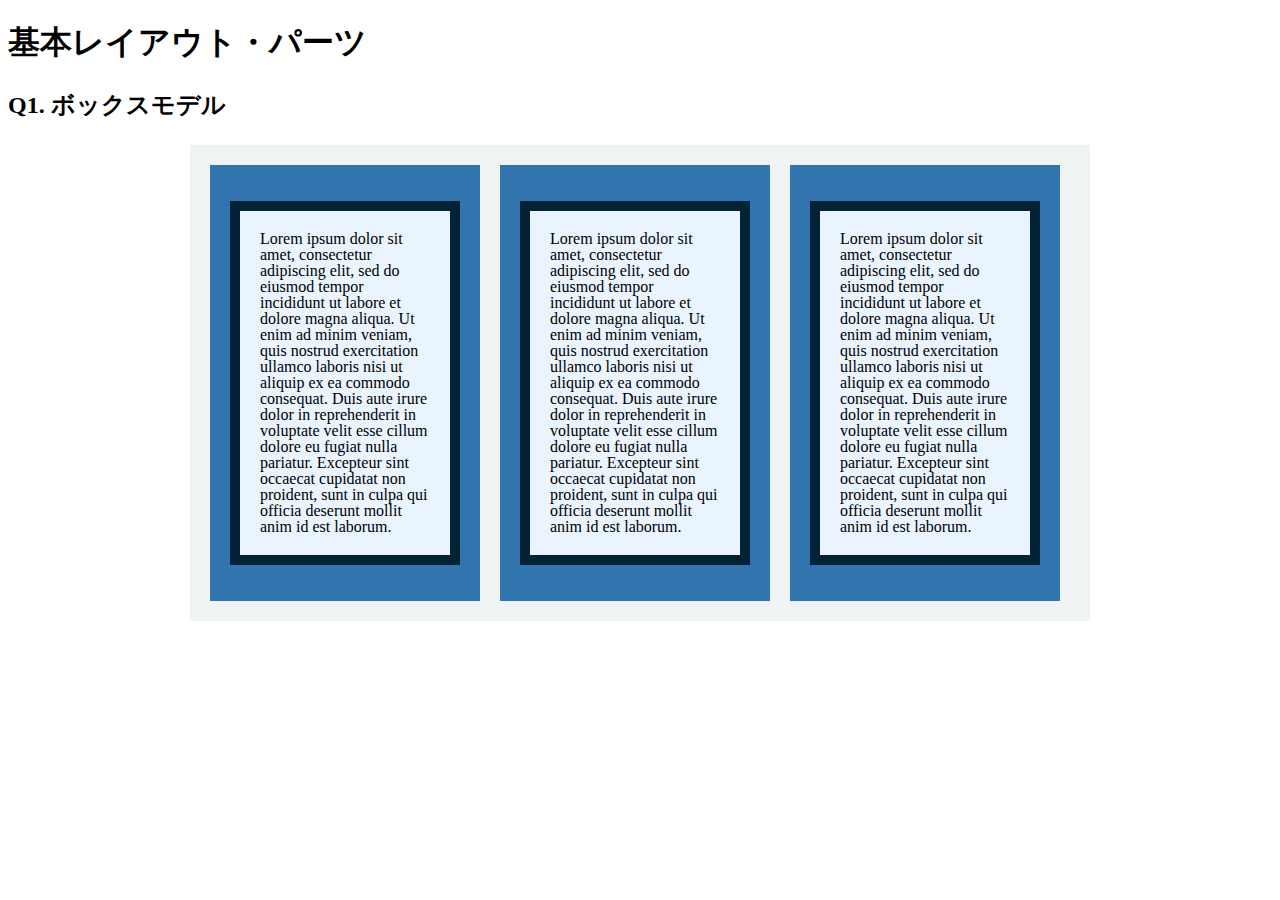
<file: layout_parts/q1/index.html>
<!DOCTYPE html>
<html>
  <head>
    <meta charset="utf-8">
    <meta http-equiv="X-UA-Compatible" content="IE=edge">
    <meta name="viewport" content="width=device-width, initial-scale=1.0, maximum-scale=1.0, user-scalable=no">
    <meta name="format-detection" content="telephone=no">
    <title>基本レイアウト・パーツ</title>
    <link rel="stylesheet" href="http://gizumo-inc.github.io/sample/front-lesson/layout_parts_new/assets/css/reset.css">
    <link rel="stylesheet" href="http://gizumo-inc.github.io/sample/front-lesson/layout_parts_new/assets/css/base.css">
    <link rel="stylesheet" href="css/style.css">
  </head>
  <body>
    <div class="wrapper">
      <h1 class="title">基本レイアウト・パーツ</h1>
      <h2 class="headline">
        <p class="headline__text">Q1. ボックスモデル</p>
      </h2>
      <div class="box">
        <!--
            このQ1のみ「answer」フォルダがあり、そこにQ1でのHTML/CSSの説明が書いてあります。
            その「index.html」をブラウザとテキストエディタで開き、参考にしてみてください。

             この問題はmarginとpaddingとborderをうまく使ってボックスを配置する問題です。
             レイアウトとしては、1つの大きなボックスの中に3つのボックスが横並びになっていて、
             さらにその3つのボックスの中にそれぞれ1つずつボックスが入っている形になっています。
             3つのボックスはfloatで横並びにしているので、clearfixでの解除も忘れないようにしてください。

             ■この問題で使う大事なプロパティ
             ・margin
             ・padding
             ・border
             ・float
        -->
        <!-- 回答はクラスq1の要素の中に書いてね -->
        <!-- すでについてるクラスにはstyleを指定しない。styleをつける場合は自分で新たにクラスをつけること -->
          <div class="q1 q1__content clearfix">
            <div class="q1__content__box">
              <p class="q1__content__text">Lorem ipsum dolor sit amet, consectetur adipiscing elit, sed do eiusmod tempor incididunt ut labore et dolore magna aliqua. Ut enim ad minim veniam, quis nostrud exercitation ullamco laboris nisi ut aliquip ex ea commodo consequat. Duis aute irure dolor in reprehenderit in voluptate velit esse cillum dolore eu fugiat nulla pariatur. Excepteur sint occaecat cupidatat non proident, sunt in culpa qui officia deserunt mollit anim id est laborum.</p>
            </div>
            <div class="q1__content__box">
              <p class="q1__content__text">Lorem ipsum dolor sit amet, consectetur adipiscing elit, sed do eiusmod tempor incididunt ut labore et dolore magna aliqua. Ut enim ad minim veniam, quis nostrud exercitation ullamco laboris nisi ut aliquip ex ea commodo consequat. Duis aute irure dolor in reprehenderit in voluptate velit esse cillum dolore eu fugiat nulla pariatur. Excepteur sint occaecat cupidatat non proident, sunt in culpa qui officia deserunt mollit anim id est laborum.</p>
            </div>
            <div class="q1__content__box">
              <p class="q1__content__text">Lorem ipsum dolor sit amet, consectetur adipiscing elit, sed do eiusmod tempor incididunt ut labore et dolore magna aliqua. Ut enim ad minim veniam, quis nostrud exercitation ullamco laboris nisi ut aliquip ex ea commodo consequat. Duis aute irure dolor in reprehenderit in voluptate velit esse cillum dolore eu fugiat nulla pariatur. Excepteur sint occaecat cupidatat non proident, sunt in culpa qui officia deserunt mollit anim id est laborum.</p>
            </div>
          </div>
        <!-- 回答はクラスq1の要素の中に書いてね -->
      </div>
    </div>
  </body>
</html>
</file>
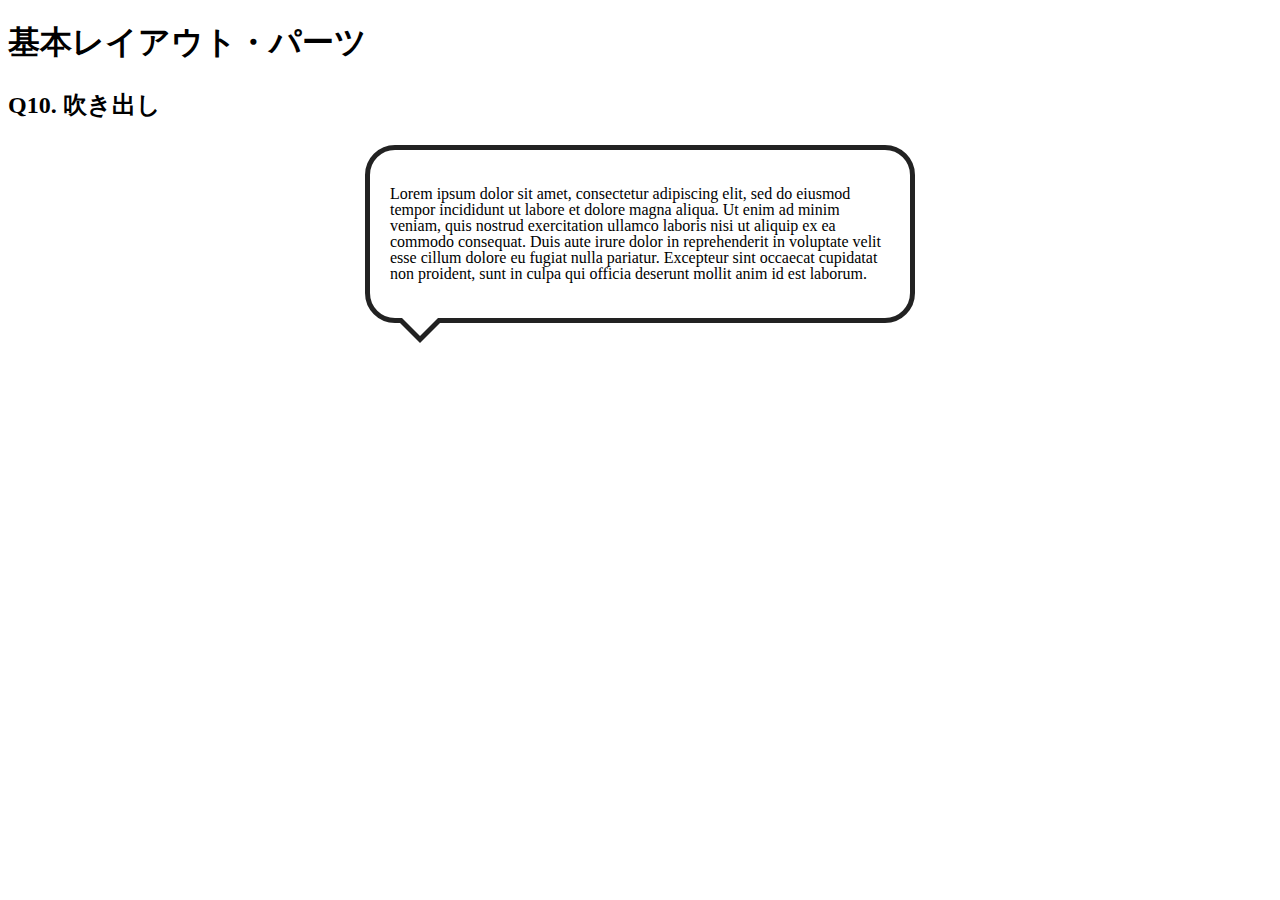
<file: layout_parts/q10/index.html>
<!DOCTYPE html>
<html>
  <head>
    <meta charset="utf-8">
    <meta http-equiv="X-UA-Compatible" content="IE=edge">
    <meta name="viewport" content="width=device-width, initial-scale=1.0, maximum-scale=1.0, user-scalable=no">
    <meta name="format-detection" content="telephone=no">
    <title>基本レイアウト・パーツ</title>
    <link rel="stylesheet" href="http://gizumo-inc.github.io/sample/front-lesson/layout_parts_new/assets/css/reset.css">
    <link rel="stylesheet" href="http://gizumo-inc.github.io/sample/front-lesson/layout_parts_new/assets/css/base.css">
    <link rel="stylesheet" href="css/style.css">
  </head>
  <body>
    <div class="wrapper">
      <h1 class="title">基本レイアウト・パーツ</h1>
      <h2 class="headline">
        <p class="headline__text">Q10. 吹き出し</p>
      </h2>
      <div class="box">
        <!--
             吹き出しというのもwebサイトにおいてよく使われるパーツです。
             これもCSSだけで実装することができますが、吹き出しの枠線の三角の部分がむずかしいかと思います。
             やり方は何通りかありますので、調べてみて自分なりの方法で再現してみてください。

             ■この問題で使う大事なプロパティ
             ・position

             ■この問題で使う大事な擬似要素
             ・:before
             ・:after
        -->
        <!-- 回答はクラスq10の要素の中に書いてね -->
        <!-- すでについてるクラスにはstyleを指定しない。styleをつける場合は自分で新たにクラスをつけること -->
        <div class="q10 balloon">
          <p>Lorem ipsum dolor sit amet, consectetur adipiscing elit, sed do eiusmod tempor incididunt ut labore et dolore magna aliqua. Ut enim ad minim veniam, quis nostrud exercitation ullamco laboris nisi ut aliquip ex ea commodo consequat. Duis aute irure dolor in reprehenderit in voluptate velit esse cillum dolore eu fugiat nulla pariatur. Excepteur sint occaecat cupidatat non proident, sunt in culpa qui officia deserunt mollit anim id est laborum.</p>
        </div>
        <!-- 回答はクラスq10の要素の中に書いてね -->
      </div>
    </div>
  </body>
</html>
</file>
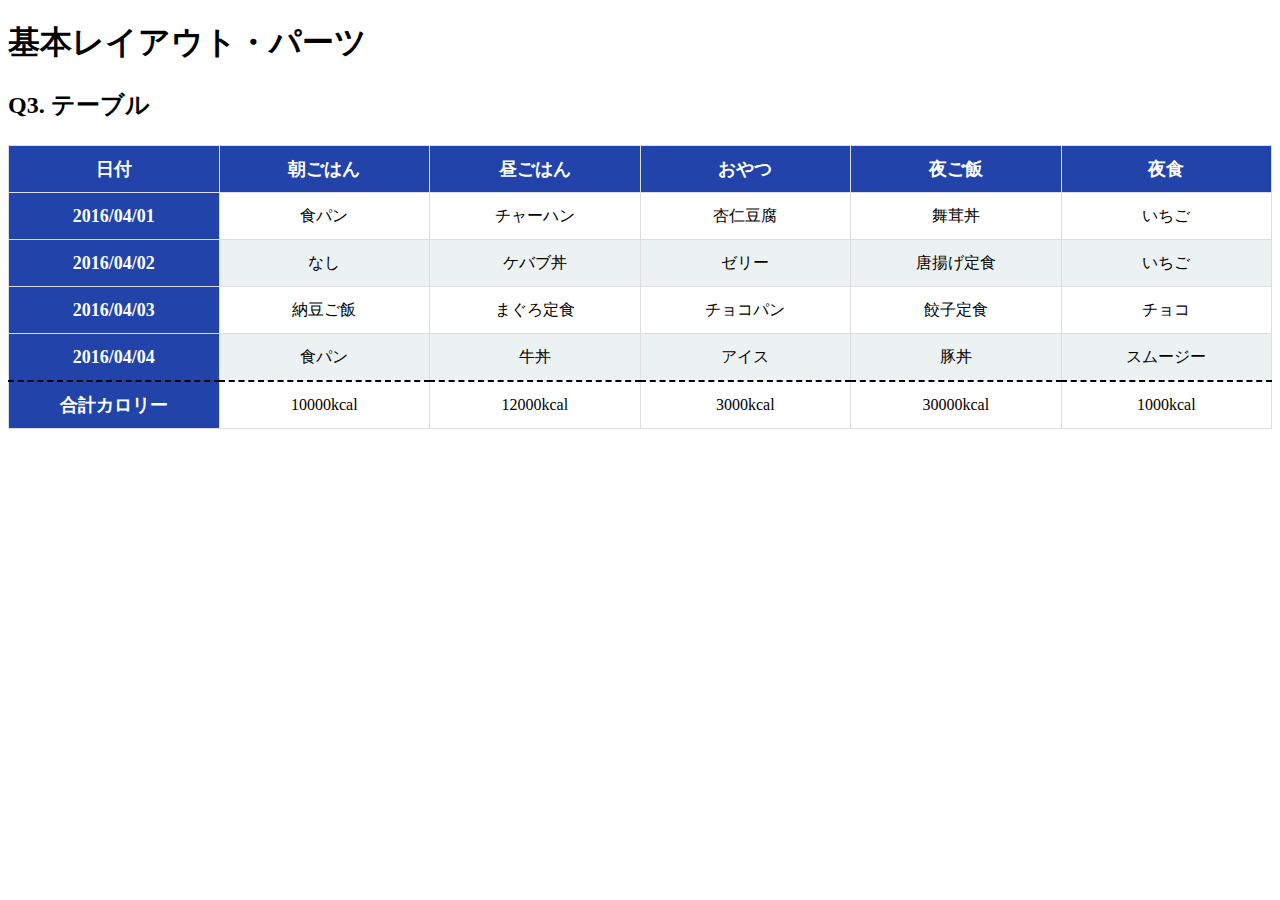
<file: layout_parts/q3/index.html>
<!DOCTYPE html>
<html>
  <head>
    <meta charset="utf-8">
    <meta http-equiv="X-UA-Compatible" content="IE=edge">
    <meta name="viewport" content="width=device-width, initial-scale=1.0, maximum-scale=1.0, user-scalable=no">
    <meta name="format-detection" content="telephone=no">
    <title>基本レイアウト・パーツ</title>
    <link rel="stylesheet" href="http://gizumo-inc.github.io/sample/front-lesson/layout_parts_new/assets/css/reset.css">
    <link rel="stylesheet" href="http://gizumo-inc.github.io/sample/front-lesson/layout_parts_new/assets/css/base.css">
    <link rel="stylesheet" href="css/style.css">
  </head>
  <body>
    <div class="wrapper">
      <h1 class="title">基本レイアウト・パーツ</h1>
      <h2 class="headline">
        <p class="headline__text">Q3. テーブル</p>
      </h2>
      <div class="box">
        <!--
             tableタグを使って表をつくってもらいます。
             tableタグ内では使っていいタグと使っていい順序というものが決まっています。
             それを検索しながら当てはめてください。

             背景色が青いセルのfont-sizeは18pxでline-heightが26pxです。
             それ以外のセルはfont-sizeが16pxでline-heightが22pxです。

             ■この問題で使う大事なプロパティ
             ・table-layout

             ■この問題で使う大事な擬似要素
             ・:nth-child
             ・:first-child
             ・:last-child

             ■必須ではないけど使えると便利な擬似要素
             ・:not
        -->
        <!-- 回答はクラスq3の要素の中に書いてね -->
        <!-- すでについてるクラスにはstyleを指定しない。styleをつける場合は自分で新たにクラスをつけること -->
        <div class="q3">
          <table class="q3_contents">
            <tr>
              <th>日付</th><th>朝ごはん</th><th>昼ごはん</th><th>おやつ</th><th>夜ご飯</th><th>夜食</th>
            </tr>
            <tr>
              <th>2016/04/01</th><td>食パン</td><td>チャーハン</td><td>杏仁豆腐</td><td>舞茸丼</td><td>いちご</td>
            </tr>
            <tr>
              <th>2016/04/02</th><td>なし</td><td>ケバブ丼</td><td>ゼリー</td><td>唐揚げ定食</td><td>いちご</td>
            </tr>
            <tr>
              <th>2016/04/03</th><td>納豆ご飯</td><td>まぐろ定食</td><td>チョコパン</td><td>餃子定食</td><td>チョコ</td>
            </tr>
            <tr>
              <th>2016/04/04</th><td>食パン</td><td>牛丼</td><td>アイス</td><td>豚丼</td><td>スムージー</td>
            </tr>
            <tr>
              <th>合計カロリー</th><td>10000kcal</td><td>12000kcal</td><td>3000kcal</td><td>30000kcal</td><td>1000kcal</td>
            </tr>
          </table>
        </div>
        <!-- 回答はクラスq3の要素の中に書いてね -->
      </div>
    </div>
  </body>
</html>
</file>
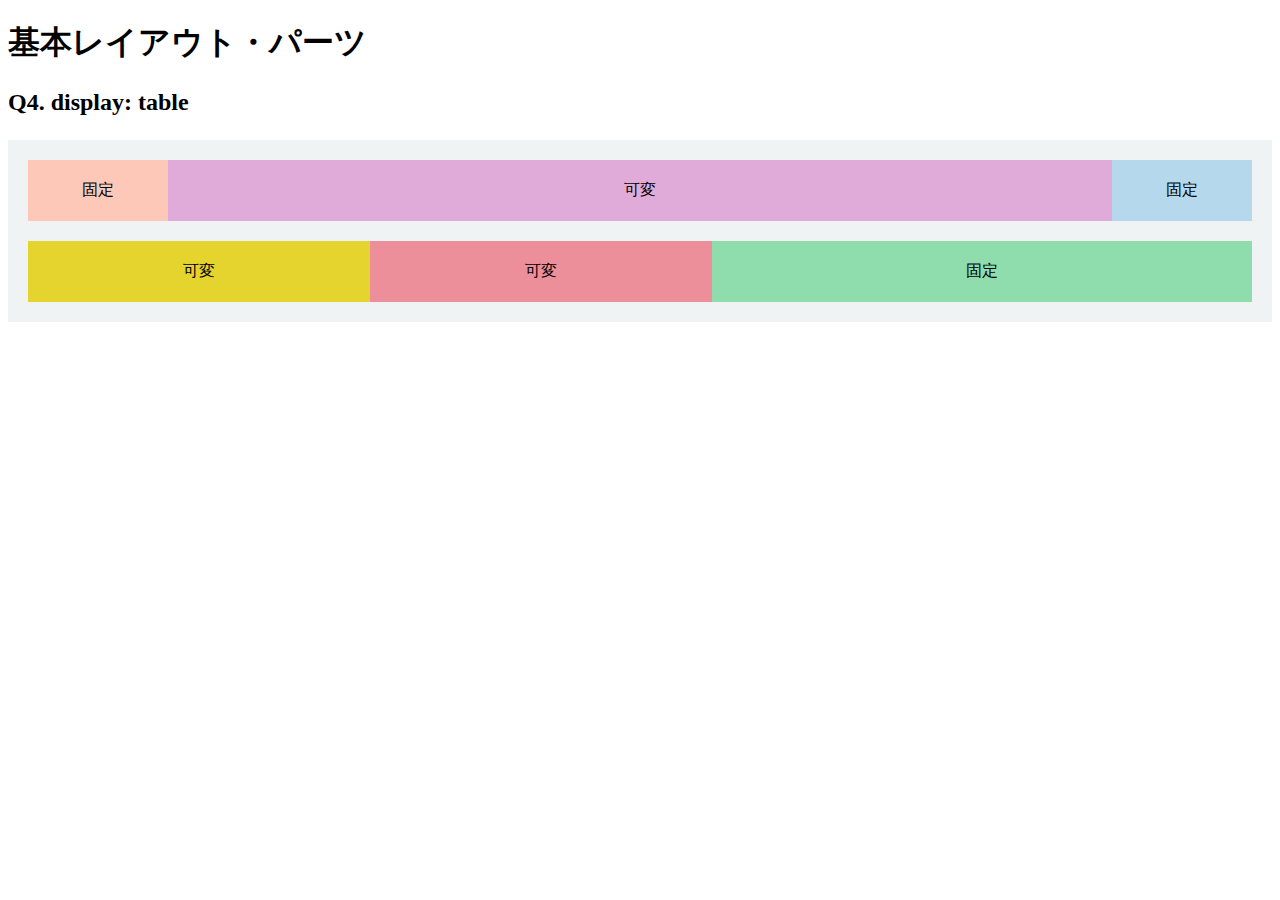
<file: layout_parts/q4/index.html>
<!DOCTYPE html>
<html>
  <head>
    <meta charset="utf-8">
    <meta http-equiv="X-UA-Compatible" content="IE=edge">
    <meta name="viewport" content="width=device-width, initial-scale=1.0, maximum-scale=1.0, user-scalable=no">
    <meta name="format-detection" content="telephone=no">
    <title>基本レイアウト・パーツ</title>
    <link rel="stylesheet" href="http://gizumo-inc.github.io/sample/front-lesson/layout_parts_new/assets/css/reset.css">
    <link rel="stylesheet" href="http://gizumo-inc.github.io/sample/front-lesson/layout_parts_new/assets/css/base.css">
    <link rel="stylesheet" href="css/style.css">
  </head>
  <body>
    <div class="wrapper">
      <h1 class="title">基本レイアウト・パーツ</h1>
      <h2 class="headline">
        <p class="headline__text">Q4. display: table</p>
      </h2>
      <div class="box">
        <!--
             Webサイトを作る際、「メインコンテンツはウィンドウの横幅に応じて伸縮するけれどサイドバーは常に固定値」といったようなレイアウトをすることが多々あります。
             そのようなときに、ウィンドウサイズに対して固定のものと可変のものを横に並べるやり方がわからないとレイアウトができません。
             display: tableを使うことで実現することができるのでやってみましょう。
             固定と書いてあるdivはウィンドウサイズが変わっても横幅が変化せず、可変と書いてあるdivはウィンドウサイズの変化に合わせて横幅が変化するようにスタイルをあてます。

             今回もHTMLは記述してあるので、新たにclassを付与してスタイルをあててください。
             .q4のdivにスタイルを当てる場合は、.q4に当てるのではなく新たにclassを付与してスタイルをあててください。

             ■この問題で使う大事なプロパティ
             ・display: table
             ・display: table-cell
        -->
        <!-- 回答はクラスq4の要素の中に書いてね -->
        <!-- すでについてるクラスにはstyleを指定しない。styleをつける場合は自分で新たにクラスをつけること -->
        <!-- 新たにタグは追加しなくてもできます。 -->
        <div class="q4 q4__content clearfix">
          <div class="dtable">
            <div class="dtable_box">
              <div class="boxes box1">固定</div>
              <div class="boxes box2">可変</div>
              <div class="boxes box3">固定</div>
            </div>
            <div class="dtable_box">
              <div class="boxes box4">可変</div>
              <div class="boxes box5">可変</div>
              <div class="boxes box6">固定</div>
            </div>
          </div>
        </div>
        <!-- 回答はクラスq4の要素の中に書いてね -->
      </div>
    </div>
  </body>
</html>
</file>
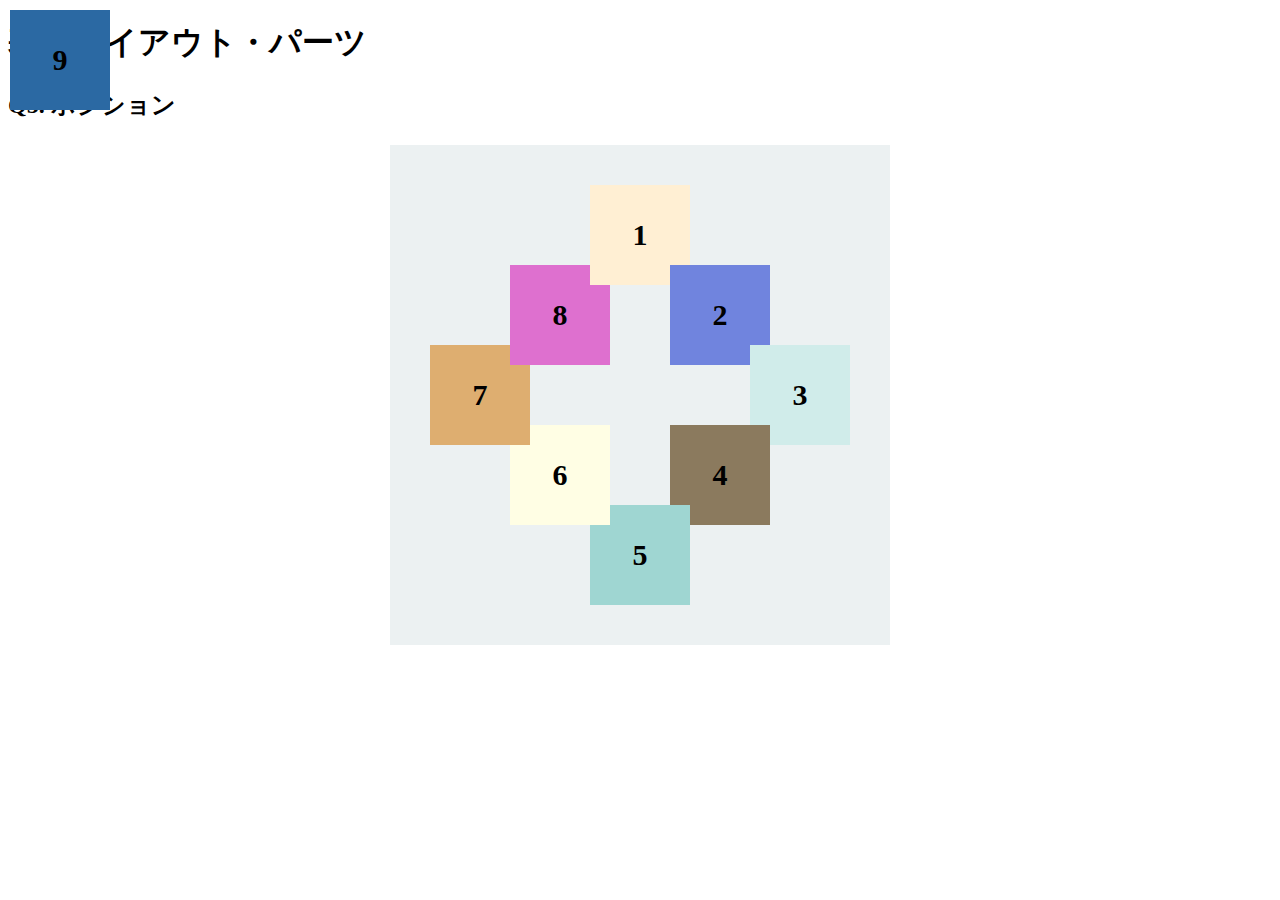
<file: layout_parts/q5/index.html>
<!DOCTYPE html>
<html>
  <head>
    <meta charset="utf-8">
    <meta http-equiv="X-UA-Compatible" content="IE=edge">
    <meta name="viewport" content="width=device-width, initial-scale=1.0, maximum-scale=1.0, user-scalable=no">
    <meta name="format-detection" content="telephone=no">
    <title>基本レイアウト・パーツ</title>
    <link rel="stylesheet" href="http://gizumo-inc.github.io/sample/front-lesson/layout_parts_new/assets/css/reset.css">
    <link rel="stylesheet" href="http://gizumo-inc.github.io/sample/front-lesson/layout_parts_new/assets/css/base.css">
    <link rel="stylesheet" href="css/style.css">
  </head>
  <body>
    <div class="wrapper">
      <h1 class="title">基本レイアウト・パーツ</h1>
      <h2 class="headline">
        <p class="headline__text">Q5. ポジション</p>
      </h2>
      <div class="box">
        <!--
             9個のボックスをきれいに配置しましょう。ボックスの重なり方(どれが上にあるのか)も意識してください。
             9番のボックスは常に(画面サイズに関わらず、スクロールに付随して)画面の左上に存在するように配置してください。

             ちなみにこの問題では、すでにHTMLは用意されています。
             ただ順序がばらばらになっているので、HTMLは変えずにCSSだけで正しい順序で配置してみてください。(classの付与は可)

             普通にやると1番のボックスが8番のボックスの下になってしまいます。
             下記にある「この問題で使う大事な擬似要素」のbefore or afterを使って、
             1番のボックスと同じ色、重なり部分と同じ大きさの要素を作ってpositionで配置しましょう。

             ■この問題で使う大事なプロパティ
             ・position
             ・z-index
             ■この問題で使う大事な擬似要素
             ・:before or :after
        -->
        <!-- 回答はクラスq5の要素の中に書いてね -->
        <!-- すでについてるクラスにはstyleを指定しない。styleをつける場合は自分で新たにクラスをつけること -->
        <!-- 新たにタグは追加しなくてもできます。 -->
        <div class="q5 q5__content">
          <div class="boxes box8">8</div>
          <div class="boxes box5">5</div>
          <div class="boxes box1">1</div>
          <div class="boxes box7">7</div>
          <div class="boxes box4">4</div>
          <div class="boxes box6">6</div>
          <div class="boxes box2">2</div>
          <div class="boxes box3">3</div>
          <div class="boxes box9">9</div>
        </div>
        <!-- 回答はクラスq5の要素の中に書いてね -->
      </div>
    </div>
  </body>
</html>
</file>
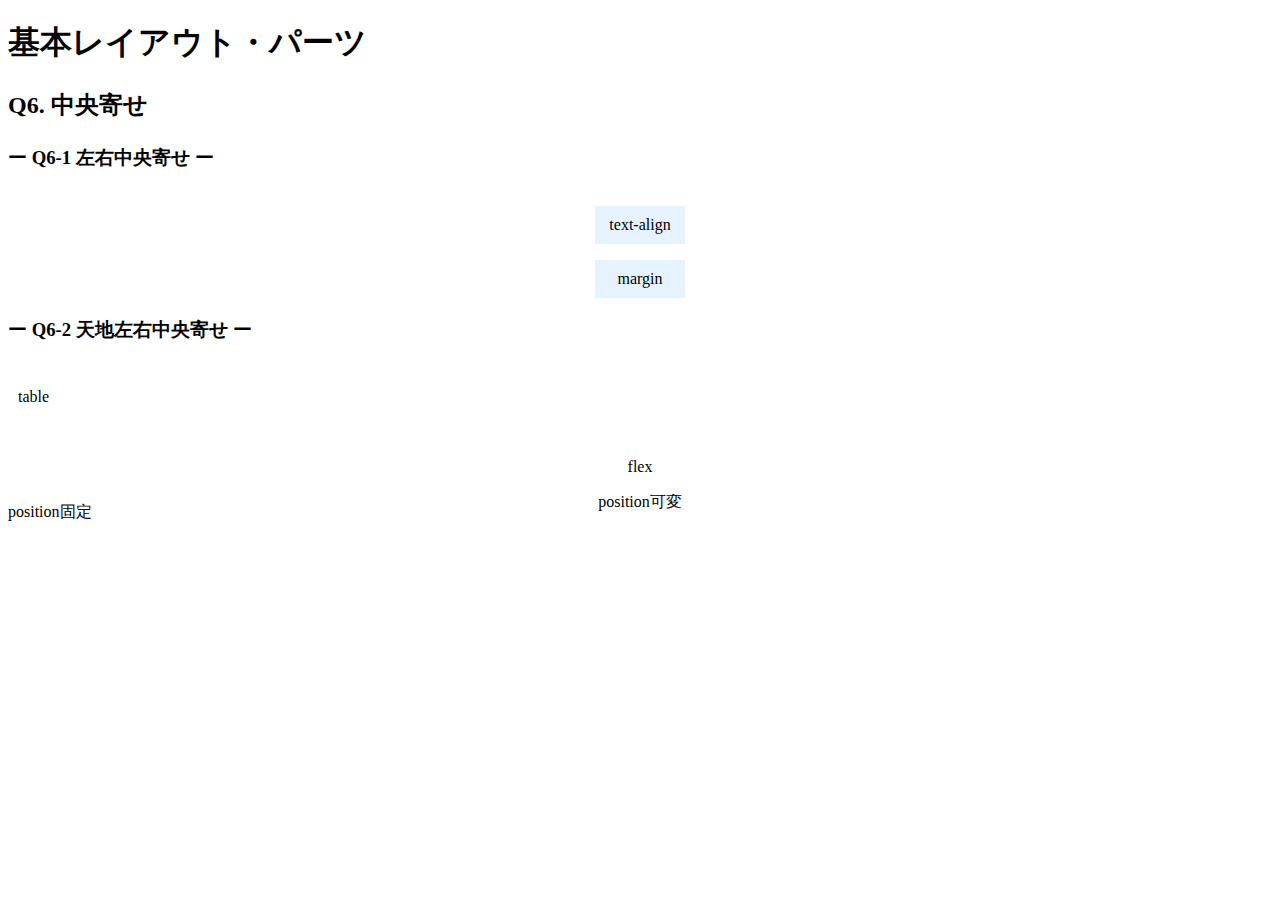
<file: layout_parts/q6/index.html>
<!DOCTYPE html>
<html>
  <head>
    <meta charset="utf-8">
    <meta http-equiv="X-UA-Compatible" content="IE=edge">
    <meta name="viewport" content="width=device-width, initial-scale=1.0, maximum-scale=1.0, user-scalable=no">
    <meta name="format-detection" content="telephone=no">
    <title>基本レイアウト・パーツ</title>
    <link rel="stylesheet" href="http://gizumo-inc.github.io/sample/front-lesson/layout_parts_new/assets/css/reset.css">
    <link rel="stylesheet" href="http://gizumo-inc.github.io/sample/front-lesson/layout_parts_new/assets/css/base.css">
    <link rel="stylesheet" href="css/style.css">
  </head>
  <body>
    <div class="wrapper">
      <h1 class="title">基本レイアウト・パーツ</h1>
      <h2 class="headline">
        <p class="headline__text">Q6. 中央寄せ</p>
      </h2>
      <div class="box">
        <!--
             左右の中央寄せや、天地(上下)の中央寄せというのはサイトを作っているとよく遭遇するレイアウトです。
             色々なやり方があるのですが、状況に応じて最適なものは違うので適切な配置の仕方ができるようになりましょう。
             この問題ではHTMLはすでに用意しているので、classを自分で付与してスタイルをあててください。
        -->
        <div class="box__inner">
          <h3 class="box__headline">
            <p class="box__headline__text">ー Q6-1 左右中央寄せ ー</p>
          </h3>
          <!--
               ブロック要素内のテキスト(or インライン要素)の左右中央寄せに関してはtext-align:centerを設定することで簡単にできます。
               ただ、ブロック要素そのものの左右中央寄せは少し工夫をしないとできません。
               大きく分けて2通りのやり方があるのですが、それが以下の問題の2つです。
               中央寄せするブロックの横幅が固定の場合は上の方法が、可変の場合は下の方法が向いています。
          -->
          <div class="q6 q6--horizontal">
            <!--
                 ■この問題で使う大事なプロパティ
                 ・display
                 ・text-align
            -->
            <!-- Q6-1の回答はここに書いてね -->
            <!-- 新たにタグは追加しなくてもできます。 -->
            <div class="q6__box q6-1">
              <div class="q6-1_text-align">
                <p>text-align</p>
              </div>
            </div>
            <!-- Q6-1の回答はここに書いてね -->
            <!--
                 ■この問題で使う大事なプロパティ
                 ・margin
            -->
            <!-- Q6-1の回答はここに書いてね -->
            <!-- 新たにタグは追加しなくてもできます。 -->
            <div class="q6__box q6-1 q6-1_margin">
              <p>margin</p>
            </div>
            <!-- Q6-1の回答はここに書いてね -->
          </div>
        </div>
        <div class="box__inner">
          <h3 class="box__headline">
            <p class="box__headline__text">ー Q6-2 天地左右中央寄せ ー</p>
          </h3>
          <!--
               ブロック要素の天地中央寄せは左右よりも難易度が高くなります。
               そして天地の中央寄せができる状態だと左右もできる状態に自然になっているため、今回は天地左右の中央寄せになります。
               やり方は大きくわけて3つあります。
               1番目の方法は少し前までよく使われていたやり方で全てのブラウザで表示ができますが、HTMLの記述が冗長になってしまいます。
               2番目の方法は最新の記述で、とても簡単に書くことができますが、少し古いブラウザだと対応していません。
               3番目の方法もよく使われますが、これも少し古いブラウザだと対応していません。

               この問題もHTMLが用意されているのでclassを付与してスタイルをあててください。すでにふられているclassにスタイルをあてることはせず、新規でclassを作ってください。
          -->
          <!--
               ■この問題で使う大事なプロパティ
               ・display: table
               ・display: table-cell
               ・display: inline-block
               ・vertical-align
          -->
          <!-- Q6-2の回答はここに書いてね -->
          <!-- すでについてるクラスにはstyleを指定しない。styleをつける場合は自分で新たにクラスをつけること -->
          <!-- 新たにタグは追加しなくてもできます。 -->
          <div class="q6 q6--around q6_table_box">
            <div class="q6_text q6_table_text">
              <p>table</p>
            </div>
          </div>
          <!-- Q6-2の回答はここに書いてね -->
          <!--
               ■この問題で使う大事なプロパティ
               ・display: flex
               ・align-items
               ・justify-content
          -->
          <!-- Q6-2の回答はここに書いてね -->
          <!-- すでについてるクラスにはstyleを指定しない。styleをつける場合は自分で新たにクラスをつけること -->
          <!-- 新たにタグは追加しなくてもできます。 -->
          <div class="q6 q6--around q6_flex_box">
            <div class="q6_text">
              <p>flex</p>
            </div>
          </div>
          <!-- Q6-2の回答はここに書いてね -->
          <div class="q6 q6--position">
            <!--
                 中央寄せする要素のサイズが固定のとき

                 ■この問題で使う大事なプロパティ
                 ・position
                 ・margin
            -->
            <!-- Q6-2の回答はここに書いてね -->
            <!-- すでについてるクラスにはstyleを指定しない。styleをつける場合は自分で新たにクラスをつけること -->
            <!-- 新たにタグは追加しなくてもできます。 -->
            <div class="q6__box is-stable position_parent">
              <p class="q6__box__inner position_child position_fixed">position固定</p>
            </div>
            <!-- Q6-2の回答はここに書いてね -->
            <!--
                 中央寄せする要素のサイズが可変のとき

                 ■この問題で使う大事なプロパティ
                 ・position
                 ・transform
            -->
            <!-- Q6-2の回答はここに書いてね -->
            <!-- すでについてるクラスにはstyleを指定しない。styleをつける場合は自分で新たにクラスをつけること -->
            <!-- 新たにタグは追加しなくてもできます。 -->
            <div class="q6__box is-flexible position_parent">
              <p class="q6__box__inner position_child position_variable">position可変</p>
            </div>
            <!-- Q6-2の回答はここに書いてね -->
          </div>
        </div>
      </div>
    </div>
  </body>
</html>
</file>
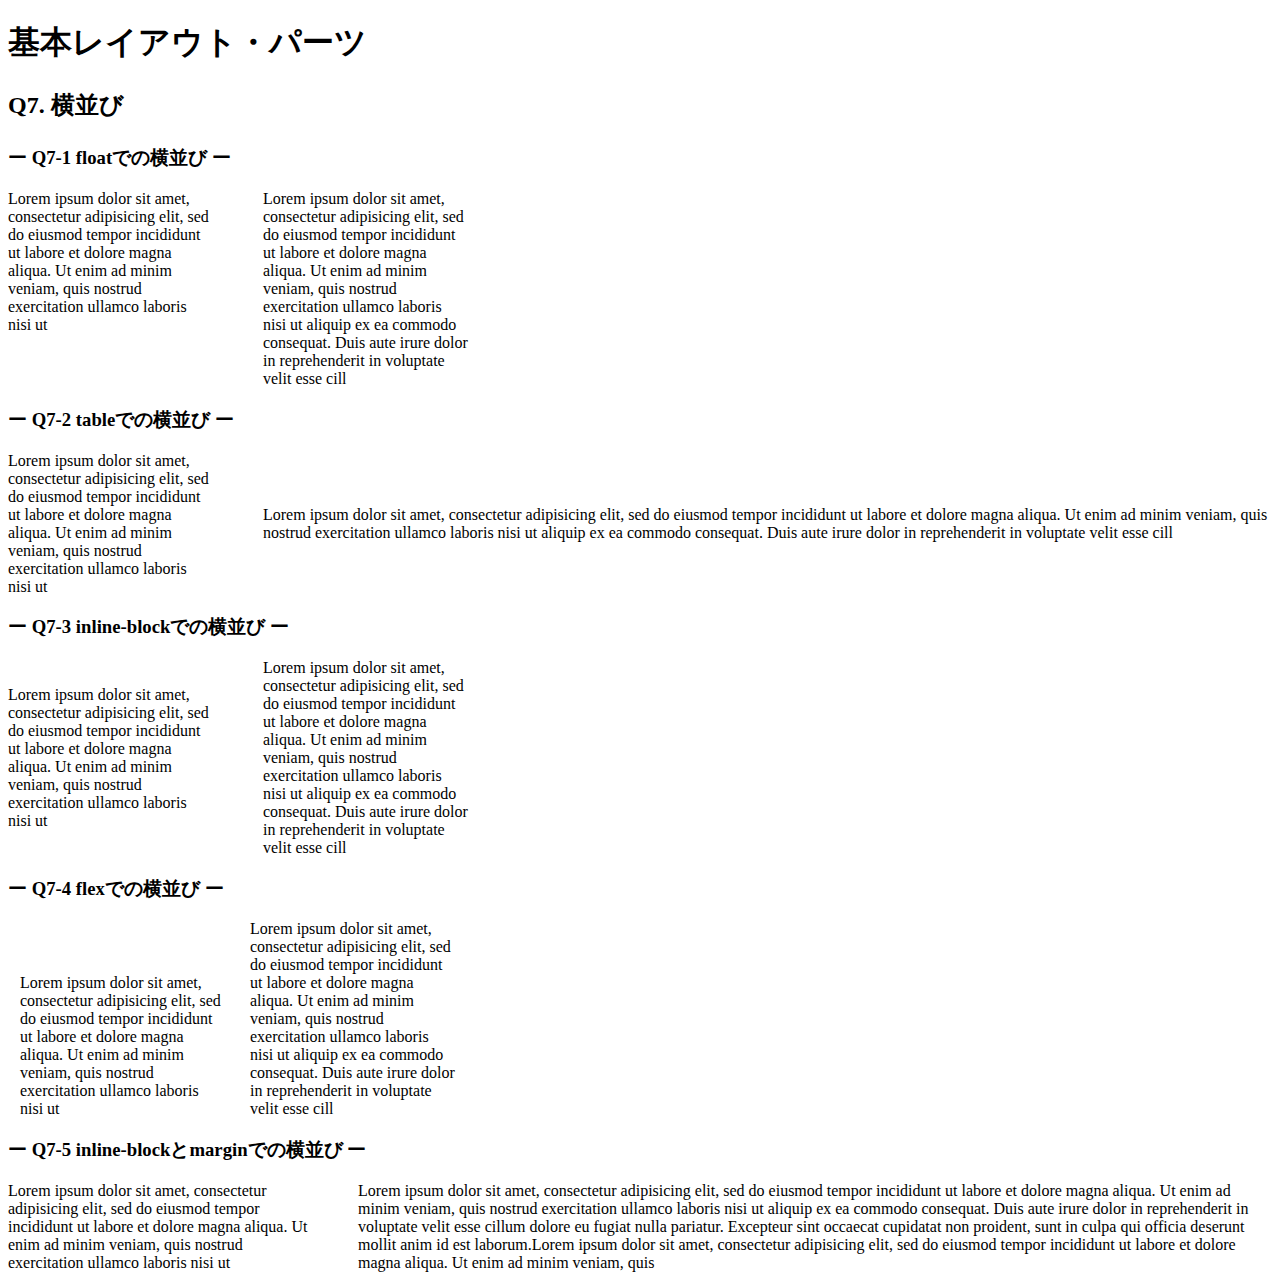
<file: layout_parts/q7/index.html>
<!DOCTYPE html>
<html>
  <head>
    <meta charset="utf-8">
    <meta http-equiv="X-UA-Compatible" content="IE=edge">
    <meta name="viewport" content="width=device-width, initial-scale=1.0, maximum-scale=1.0, user-scalable=no">
    <meta name="format-detection" content="telephone=no">
    <title>基本レイアウト・パーツ</title>
    <link rel="stylesheet" href="http://gizumo-inc.github.io/sample/front-lesson/layout_parts_new/assets/css/reset.css">
    <link rel="stylesheet" href="http://gizumo-inc.github.io/sample/front-lesson/layout_parts_new/assets/css/base.css">
    <link rel="stylesheet" href="css/style.css">
  </head>
  <body>
    <div class="wrapper">
      <h1 class="title">基本レイアウト・パーツ</h1>
      <h2 class="headline">
        <p class="headline__text">Q7. 横並び</p>
      </h2>
      <div class="box">
        <!--
             要素を横並びにするというのは、高頻出のレイアウトです。
             色々なやり方があるのですが、状況に応じて最適なものは違うので適切な配置の仕方ができるようになりましょう。
             この問題ではHTMLはすでに用意しているので、classを自分で付与してスタイルをあててください。
        -->
        <div class="box__inner">
          <h3 class="box__headline">
            <p class="box__headline__text">ー Q7-1 floatでの横並び ー</p>
          </h3>
          <!--
               ■この問題で使う大事なプロパティ
               ・float
          -->
          <!-- Q7の回答はここに書いてね -->
          <!-- すでについてるクラスにはstyleを指定しない。styleをつける場合は自分で新たにクラスをつけること -->
          <!-- 新たにタグは追加しなくてもできます。 -->
          <div class="q7 q7--float">
            <div class="q7__inner q7__float__parent">
              <div class="q7__box q7__float__child">
                Lorem ipsum dolor sit amet, consectetur adipisicing elit, sed do eiusmod tempor incididunt ut labore et dolore magna aliqua. Ut enim ad minim veniam, quis nostrud exercitation ullamco laboris nisi ut
              </div>
              <div class="q7__box q7__float__child">
                Lorem ipsum dolor sit amet, consectetur adipisicing elit, sed do eiusmod tempor incididunt ut labore et dolore magna aliqua. Ut enim ad minim veniam, quis nostrud exercitation ullamco laboris nisi ut aliquip ex ea commodo consequat. Duis aute irure dolor in reprehenderit in voluptate velit esse cill
              </div>
            </div>
          </div>
          <!-- Q7の回答はここに書いてね -->
        </div>

        <div class="box__inner">
          <h3 class="box__headline">
            <p class="box__headline__text">ー Q7-2 tableでの横並び ー</p>
          </h3>
          <!--
               少しクセのある横並び方法です。

               ■この問題で使う大事なプロパティ
               ・display: table
               ・display: table-cell
          -->
          <!-- Q7の回答はここに書いてね -->
          <!-- すでについてるクラスにはstyleを指定しない。styleをつける場合は自分で新たにクラスをつけること -->
          <!-- 新たにタグは追加しなくてもできます。 -->
          <div class="q7 q7--table">
            <div class="q7__inner q7__table__parent">
              <div class="q7__box q7__table__child">
                <div class="q7__box__text q7__table__text">
                  Lorem ipsum dolor sit amet, consectetur adipisicing elit, sed do eiusmod tempor incididunt ut labore et dolore magna aliqua. Ut enim ad minim veniam, quis nostrud exercitation ullamco laboris nisi ut
                </div>
              </div>
              <div class="q7__box q7__table__child">
                <div class="q7__box__text">
                  Lorem ipsum dolor sit amet, consectetur adipisicing elit, sed do eiusmod tempor incididunt ut labore et dolore magna aliqua. Ut enim ad minim veniam, quis nostrud exercitation ullamco laboris nisi ut aliquip ex ea commodo consequat. Duis aute irure dolor in reprehenderit in voluptate velit esse cill
                </div>
              </div>
            </div>
          </div>
          <!-- Q7の回答はここに書いてね -->
        </div>

        <div class="box__inner">
          <h3 class="box__headline">
            <p class="box__headline__text">ー Q7-3 inline-blockでの横並び ー</p>
          </h3>
          <!--
               ■この問題で使う大事なプロパティ
               ・display: inline-block
          -->
          <!-- Q7の回答はここに書いてね -->
          <!-- すでについてるクラスにはstyleを指定しない。styleをつける場合は自分で新たにクラスをつけること -->
          <!-- 新たにタグは追加しなくてもできます。 -->
          <div class="q7 q7--inlineblock">
            <div class="q7__inner q7__inlineblock__parent">
              <div class="q7__box q7__inlineblock__child">
                Lorem ipsum dolor sit amet, consectetur adipisicing elit, sed do eiusmod tempor incididunt ut labore et dolore magna aliqua. Ut enim ad minim veniam, quis nostrud exercitation ullamco laboris nisi ut
              </div>
              <div class="q7__box q7__inlineblock__child">
                Lorem ipsum dolor sit amet, consectetur adipisicing elit, sed do eiusmod tempor incididunt ut labore et dolore magna aliqua. Ut enim ad minim veniam, quis nostrud exercitation ullamco laboris nisi ut aliquip ex ea commodo consequat. Duis aute irure dolor in reprehenderit in voluptate velit esse cill
              </div>
            </div>
          </div>
          <!-- Q7の回答はここに書いてね -->
        </div>

        <div class="box__inner">
          <h3 class="box__headline">
            <p class="box__headline__text">ー Q7-4 flexでの横並び ー</p>
          </h3>
          <!--
               簡単に横並びが可能、かつ様々なアレンジが可能ですが、
               少し古いブラウザには対応してないので、他のものもしっかりと覚えるようにしましょう。

               ■この問題で使う大事なプロパティ
               ・flex
          -->
          <!-- Q7の回答はここに書いてね -->
          <!-- すでについてるクラスにはstyleを指定しない。styleをつける場合は自分で新たにクラスをつけること -->
          <!-- 新たにタグは追加しなくてもできます。 -->
          <div class="q7 q7--flex">
            <div class="q7__inner q7__flex__parent">
              <div class="q7__box q7__flex__child">
                Lorem ipsum dolor sit amet, consectetur adipisicing elit, sed do eiusmod tempor incididunt ut labore et dolore magna aliqua. Ut enim ad minim veniam, quis nostrud exercitation ullamco laboris nisi ut
              </div>
              <div class="q7__box q7__flex__child">
                Lorem ipsum dolor sit amet, consectetur adipisicing elit, sed do eiusmod tempor incididunt ut labore et dolore magna aliqua. Ut enim ad minim veniam, quis nostrud exercitation ullamco laboris nisi ut aliquip ex ea commodo consequat. Duis aute irure dolor in reprehenderit in voluptate velit esse cill
              </div>
            </div>
          </div>
          <!-- Q7の回答はここに書いてね -->
        </div>

        <div class="box__inner">
          <h3 class="box__headline">
            <p class="box__headline__text">ー Q7-5 inline-blockとmarginでの横並び ー</p>
          </h3>
          <!--
               上記でやったdisplay: inline-block;での横並び方法の派生です。
               この方法を使うと固定幅 + 可変幅のレイアウトで横並びが可能です。
               ネガティブマージン（例：margin-left: -200px;）を使用します。

               ただ方法はいくつかあるので、固定幅 + 可変幅になっていれば問題ないです。

               ■この問題で使う大事なプロパティ
               ・display: inline-block
               ・margin, padding
          -->
          <!-- Q7の回答はここに書いてね -->
          <!-- すでについてるクラスにはstyleを指定しない。styleをつける場合は自分で新たにクラスをつけること -->
          <!-- 新たにタグは追加しなくてもできます。 -->
          <div class="q7 q7--margin">
            <div class="q7__inner is-full q7__margin__parent">
              <div class="q7__box q7__margin__child1">
                <div class="q7__box__text">
                  Lorem ipsum dolor sit amet, consectetur adipisicing elit, sed do eiusmod tempor incididunt ut labore et dolore magna aliqua. Ut enim ad minim veniam, quis nostrud exercitation ullamco laboris nisi ut
                </div>
              </div>
              <div class="q7__box q7__margin__child2">
                <div class="q7__box__text">
                  Lorem ipsum dolor sit amet, consectetur adipisicing elit, sed do eiusmod tempor incididunt ut labore et dolore magna aliqua. Ut enim ad minim veniam, quis nostrud exercitation ullamco laboris nisi ut aliquip ex ea commodo consequat. Duis aute irure dolor in reprehenderit in voluptate velit esse cillum dolore eu fugiat nulla pariatur. Excepteur sint occaecat cupidatat non proident, sunt in culpa qui officia deserunt mollit anim id est laborum.Lorem ipsum dolor sit amet, consectetur adipisicing elit, sed do eiusmod tempor incididunt ut labore et dolore magna aliqua. Ut enim ad minim veniam, quis
                </div>
              </div>
            </div>
          </div>
          <!-- Q7の回答はここに書いてね -->
        </div>
      </div>
    </div>
  </body>
</html>
</file>
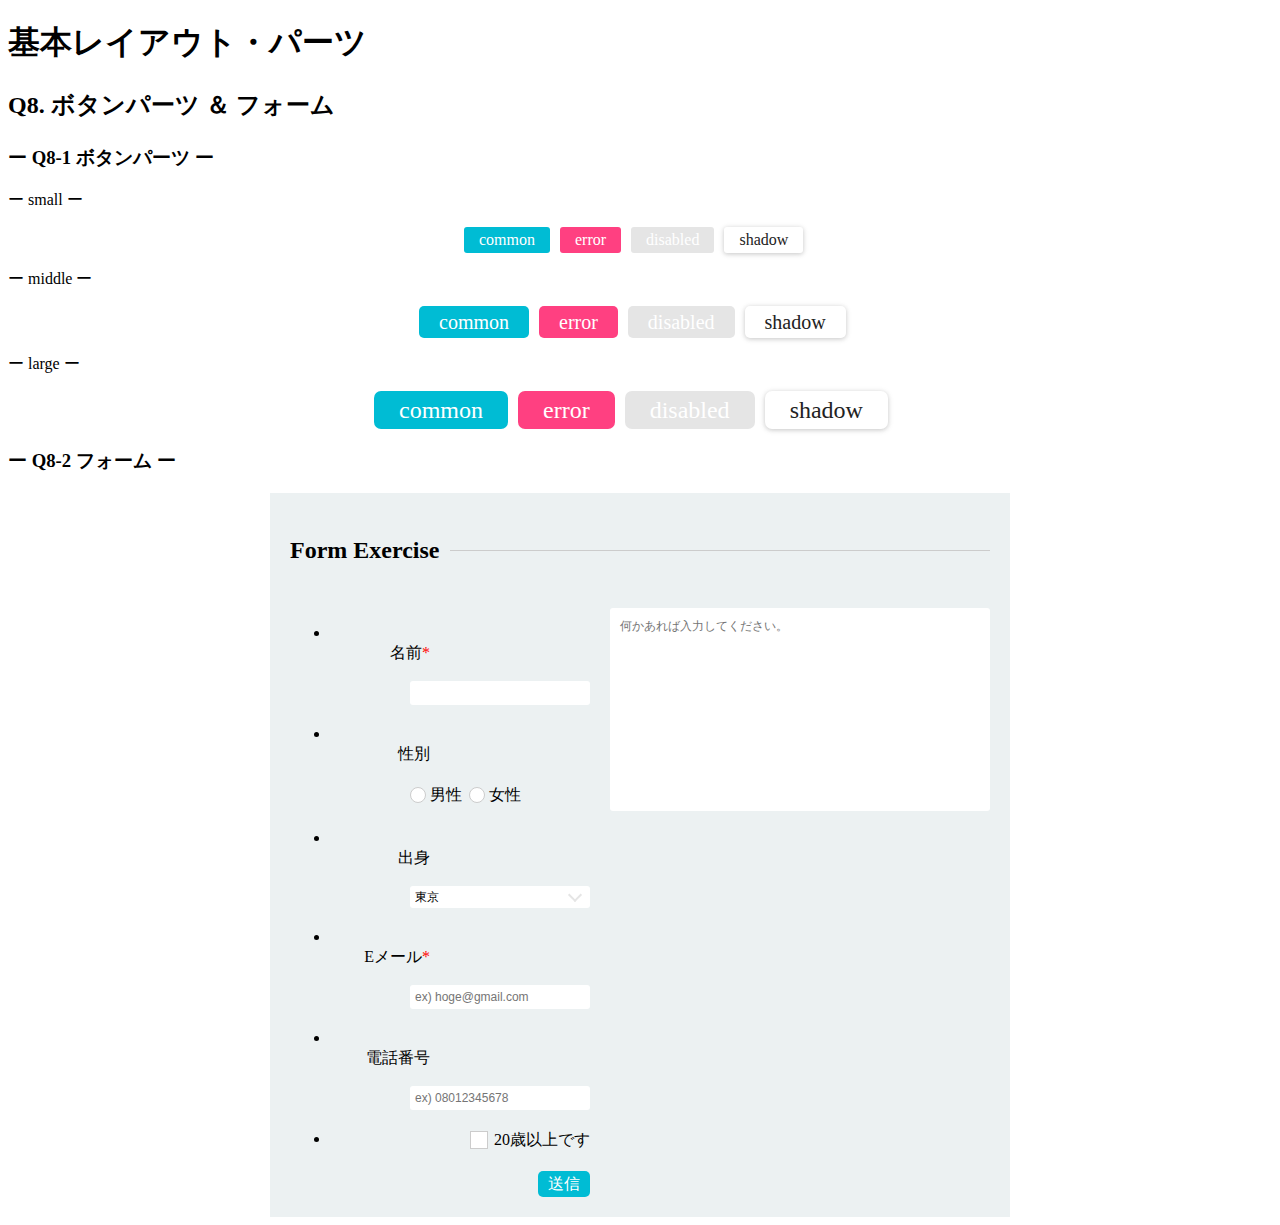
<file: layout_parts/q8/index.html>
<!DOCTYPE html>
<html>
  <head>
    <meta charset="utf-8">
    <meta http-equiv="X-UA-Compatible" content="IE=edge">
    <meta name="viewport" content="width=device-width, initial-scale=1.0, maximum-scale=1.0, user-scalable=no">
    <meta name="format-detection" content="telephone=no">
    <title>基本レイアウト・パーツ</title>
    <link rel="stylesheet" href="http://gizumo-inc.github.io/sample/front-lesson/layout_parts_new/assets/css/reset.css">
    <link rel="stylesheet" href="http://gizumo-inc.github.io/sample/front-lesson/layout_parts_new/assets/css/base.css">
    <link rel="stylesheet" href="css/style.css">
  </head>
  <body>
    <div class="wrapper">
      <h1 class="title">基本レイアウト・パーツ</h1>
      <h2 class="headline">
        <p class="headline__text">Q8. ボタンパーツ ＆ フォーム</p>
      </h2>
      <div class="box">
        <div class="box__inner">
          <h3 class="box__headline">
            <p class="box__headline__text">ー Q8-1 ボタンパーツ ー</p>
          </h3>
          <!--
               この問題は特に難しいプロパティは使いませんので、普通にやれば簡単にボタンを作ることができます。
               ただ、意識していただきたいのは、classを適切にふることで共通化できるスタイルは共通化してしまうということです。
               この問題もHTMLはすでに記述してありますので、ボタンのdivにclassを付与してスタイルを当ててください。
               .q8--btnにfont-sizeを0として指定してあるので必ずボタン部分でfont-sizeを指定してください。
          -->
          <!-- 回答はここに書いてね -->
          <!-- すでについてるクラスにはstyleを指定しない。styleをつける場合は自分で新たにクラスをつけること -->
          <!-- 新たにタグは追加しなくてもできます。 -->
          <div class="q8 q8--btn">
            <p class="q8__title">ー small ー</p>
            <div class="small">
              <div class="common small__box">common</div>              
              <div class="error small__box">error</div>
              <div class="disabled small__box">disabled</div>
              <div class="shadow small__box">shadow</div>
            </div>
          </div>

          <div class="q8 q8--btn">
            <p class="q8__title">ー middle ー</p>
            <div class="middle">
              <div class="common middle__box">common</div>
              <div class="error middle__box">error</div>
              <div class="disabled middle__box">disabled</div>
              <div class="shadow middle__box">shadow</div>
            </div>
          </div>

          <div class="q8 q8--btn">
            <p class="q8__title">ー large ー</p>
            <div class="large">
              <div class="common large__box">common</div>
              <div class="error large__box">error</div>
              <div class="disabled large__box">disabled</div>
              <div class="shadow large__box">shadow</div>
            </div>
          </div>
          <!-- 回答はここに書いてね -->
        </div>

        <div class="box__inner">
          <h3 class="box__headline">
            <p class="box__headline__text">ー Q8-2 フォーム ー</p>
          </h3>
          <!--
               Webサイトを作る際、コンタクトフォームを実装する機会がとても多くあります。
               ここで使われるタグは一般的にはデザインするのが難しいと言われていますが、それをやらないといけない状況は結構多いです。（簡単リセットされない、:focusや:activeを使う）
               まずは元々タグにあてられているスタイルを解除して、フラットな状態にしてからスタイルを当てていくことが大事です。

               特にradioとcheckboxのチェックのスタイルが難しいと思います。
               やり方として、既存のチェックは使わずに擬似要素でチェックのフィールドを再現します。:checkedを使えばチェックされているかどうかでスタイルを変えることができるので、これをうまく使いましょう。cssでは+（隣接セレクタ）というものも使わなくてはなりませんので、調べてみましょう。
               また、一番下のボタンはbuttonタグを使って実装しましょう。（<input type="submit">を使って実装することも可能です）

               この課題では、実際にユーザーが入力した値を送れる状態まで作っていただきます。answerの方で確認していただきたいのですが、全ての入力フォームを適当に記述してsubmitボタンを押してみてください。URL欄の最後に「?name=...」という感じの文字列が追加されているのがわかると思います。（その?以降のものをパラメーターと呼びます。複数ある場合は?◯◯=□□&△△=××のように&繋ぎになります。◯◯や△△の部分はinputタグやselectタグのname属性が入ります。）
               これが、入力した値を送信できている状態です。本来ではこの値をサーバーサイドで受け取ってフォームの処理をするのですが、今回はHTMLを使って送信するまでをやってもらいます。
               answerで入力した値を自分で作ったフォームに全く同じように入力した場合、URLが全く同じように変わる状態にしてください。（formのaction属性やmethod属性が関係してきます）
               また赤の*(アスタリスク)の部分は必須項目です。必須項目を空にしたまま送信しようとするとアラートが表示される処理も再現しましょう。

               また、この問題はレイアウトが複雑なため、サイズや色の確認のためにデベロッパーツールを見ても構いません。
               ただ全ての答えを見るといったことはしないようにしましょう。

               ■この問題で使う大事なhtml要素
               ・label
               ・form
               ・input(type="text")
               ・input(type="radio")
               ・input(type="checkbox")
               ・textarea
               ・select
               ・button (inputも可能)
               ■この問題で使う大事なプロパティ
               ・appearance(-webkit-appearance)
               ・outline
               ■この問題で使う大事な擬似要素
               ・:checked
               ・:focus
               ・:active
               ・:before
               ・:after
          -->
          <!-- 回答はここに書いてね -->
          <!-- すでについてるクラスにはstyleを指定しない。styleを付ける場合は自分で新たにクラスをつけること -->
          <div class="q8">
            <form class="q8__form">
              <div class="q8__form__title">
                  <p class="q8__form__title__text">Form Exercise</p>
              </div>
              <div class="clearfix">
                <div class="q8__main">
                  <ul class="q8__main__items">
                    <li class="clearfix">
                      <p class="q8__main__items__title">名前<span class="is-required">*</span></p>
                      <div class="q8__main__items__content">
                       <input class="q8__input q8__input--init" type="text" name="name" required>
                     </div>
                    </li>
                    <li class="clearfix">
                      <p class="q8__main__items__title">性別</p>
                      <div class="q8__main__items__content">
                        <label class="q8__radio">
                          <input class="q8__radio__btn" type="radio" name="gender" value="male">
                          <span class="q8__radio__text">男性</span>
                        </label>
                        <label class="q8__radio">
                          <input class="q8__radio__btn" type="radio" name="gender" value="female">
                          <span class="q8__radio__text">女性</span>
                        </label>
                      </div>
                    </li>
                    <li class="clearfix">
                      <p class="q8__main__items__title">出身</p>
                      <div class="q8__main__items__content q8__select">
                        <select name="hometown" class="q8__select__body q8__input--init">
                          <option value="tokyo">東京</option>
                          <option value="saitama">埼玉</option>
                          <option value="chiba">千葉</option>
                          <option value="kanagawa">神奈川</option>
                        </select>
                      </div>
                    </li>
                    <li class="clearfix">
                      <p class="q8__main__items__title">Eメール<span class="is-required">*</span></p>
                      <div class="q8__main__items__content">
                        <input class="q8__input q8__input--init" type="email" placeholder="ex) hoge@gmail.com" name="email" required>
                      </div>
                    </li>
                    <li class="clearfix">
                      <p class="q8__main__items__title">電話番号</p>
                      <div class="q8__main__items__content">
                        <input class="q8__input q8__input--init" type="text" name="tel" placeholder="ex) 08012345678">
                      </div>
                    </li>
                    <li class="clearfix">
                      <div class="q8__main__items__content">
                        <div class="q8__checkbox">
                          <input class="q8__checkbox__btn" id="q8-checkbox" type="checkbox" name="twenty" value="true">
                          <label for="q8-checkbox" class="q8__checkbox__text">
                            20歳以上です
                          </label>
                        </div>
                      </div>
                    </li>
                  </ul>
                  <div class="q8__main__bottom">
                    <button class="q8__main__bottom__btn q8__input--init" type="submit">送信</button>
                  </div>
                </div>
                <div class="q8__side">
                  <textarea class="q8__side__text q8__input--init" name="message" placeholder="何かあれば入力してください。"></textarea>
                </div>
                </form>
              </div>
          </div>
          <!-- 回答はここに書いてね -->
        </div>
      </div>
    </div>
  </body>
</html>
</file>
<file: layout_parts/q1/css/style.css>
@charset "UTF-8";

/* 回答はここに書いてね */

/* 回答はここに書いてね */
.clearfix:after {
  display: block;
  content: "";
  clear: both;
}
.q1__content {
  width: 900px;
  margin: 0 auto;
  padding: 20px;
  background-color: #eff3f4;
  box-sizing: border-box;
}

.q1__content__box {
  float: left;
  margin-left: 20px;
  padding: 20px;
  width: 230px;
  background-color: #3274ae;
}
.q1__content .q1__content__box:first-child {
  margin-left: 0;
}

.q1__content__text {
  padding: 20px;
  font-size: 16px;
  line-height: 16px;
  border: 10px solid #022336;
  background-color: #eaf4ff;
}
</file>
<file: layout_parts/q10/css/style.css>
@charset "UTF-8";

/* 回答はここに書いてね */

/* 回答はここに書いてね */
.balloon {
  position: relative;
  margin: 0 auto;
  padding: 20px;
  width: 500px;
  font-size: 16px;
  line-height: 16px;
  border-radius: 30px;
  background: #fff;
  border: solid 5px #222;
}
.balloon::before {
  content: "";
  position: absolute;
  top: 100%;
  left: 6%;
  border: 18px solid transparent;
  border-top: 18px solid #fff;
  z-index: 2;
}
.balloon::after {
  content: "";
  position: absolute;
  top: 100%;
  left: 4.6%;
  border: 25px solid transparent;
  border-top: 25px solid #222;
  z-index: 1;
}
</file>
<file: layout_parts/q3/css/style.css>
@charset "UTF-8";

/* 回答はここに書いてね */

/* 回答はここに書いてね */
.q3_contents {
  width: 100%;
  text-align: center;
  table-layout: fixed;
  border-collapse: collapse;
  line-height: 26px;
}
.q3_contents th,.q3_contents td {
  padding: 10px;
  border: solid #dedede 1px;
  vertical-align: middle;
}
.q3_contents th {
  color: white;
  background-color: #2244aa;
  font-size: 18px;
}
.q3_contents td {
  font-size: 16px;
}
.q3_contents tr:nth-child(odd) {
  background-color: #ecf1f2;
}
.q3_contents tr:last-child {
  border-top: dashed #000 2px;
}
</file>
<file: layout_parts/q4/css/style.css>
@charset "UTF-8";

/* 回答はここに書いてね */

/* 回答はここに書いてね */
.clearfix:after {
  display: block;
  content: "";
  clear: both;
}
.dtable {
  box-sizing: border-box;
  padding: 20px;
  background-color: #eff3f4;
}
.dtable_box {
  box-sizing: border-box;
  width: 100%;
  display: table;
  margin-bottom: 20px;
}
.dtable_box:last-child {
  margin-bottom: 0;
}
.boxes {
  padding: 20px;
  display: table-cell;
  text-align: center;
  vertical-align: middle;
}
.box1 {
  background-color: #fdc8b8;
  width: 100px;
}
.box2 {
  background-color: #e0abd9;
}
.box3 {
  background-color: #b6d8ed;
  width: 100px;
}
.box4 {
  background-color: #e5d32e;
}
.box5 {
  background-color: #ec8f9a;
}
.box6 {
  background-color: #8fdcad;
  width: 500px;
}
</file>
<file: layout_parts/q5/css/style.css>
@charset "UTF-8";

/* 回答はここに書いてね */

/* 回答はここに書いてね */
.q5__content {
  background-color: #ecf1f2;
  width: 500px;
  height: 500px;
  margin: 0 auto;
  position: relative;
}
.boxes {
  width: 100px;
  height: 100px;
  text-align: center;
  vertical-align: middle;
  font-size: 30px;
  font-weight: bold;
  line-height: 100px;
  position: absolute;
}
.box1 {
  background-color: #ffefd3;
  top: 40px;
  left: 200px;
}
.box2 {
  background-color: #7084de;
  top: 120px;
  left: 280px;
  z-index: 20;
}
.box3 {
  background-color: #d0ecea;
  top: 200px;
  left: 360px;
  z-index: 30;
}
.box4 {
  background-color: #8b7a5e;
  top: 280px;
  left: 280px;
  z-index: 40;
}
.box5 {
  background-color: #9fd6d2;
  top: 360px;
  left: 200px;
  z-index: 50;
}
.box6 {
  background-color: #fffee4;
  top: 280px;
  left: 120px;
  z-index: 60;
}
.box7 {
  background-color: #deae70;
  top: 200px;
  left: 40px;
  z-index: 70;
}
.box8 {
  background-color: #de70cf;
  top: 120px;
  left: 120px;
  z-index: 80;
}
.box9 {
  background-color: #2b69a3;
  position: fixed;
  top: 10px;
  left: 10px;
}
.box1:before {
  content: "";
  background-color: #ffefd3;
  width: 20px;
  height: 20px;
  position: absolute;
  top: 80px;
  left: 0;
  z-index: 100;
}
</file>
<file: layout_parts/q6/css/style.css>
@charset "UTF-8";

/* 回答はここに書いてね */

/* 回答はここに書いてね */
/* Q6. 中央寄せ */
/* ー Q6-1 左右中央寄せ ー */
.q6--horizontal {
  margin: 10px auto;
}
.q6-1 p {
  background-color: #e6f2ff;
  width: 90px;
  padding: 10px 0;
}
.q6-1_text-align {
  text-align: center;
}
.q6-1_text-align p {
  display: inline-block;
}
.q6-1_margin p {
  margin: 0 auto;
  text-align: center;
}
/* ー Q6-2 天地左右中央寄せ ー */
/* table */
.q6_table_box {
  display: table;
}
.q6_table_text {
  display: table-cell;
  vertical-align: middle;
  text-align: center;
}
.q6_text p{
  background-color: #fff;
  padding: 10px;
}
.q6_table_text  p{
  display: inline-block;
}
/* flex */
.q6_flex_box {
  display: flex;
  justify-content: center;
  align-items: center;
}
/* position固定 */
.position_parent {
  position: relative;
}
.position_fixed {
  position: absolute;
  margin: auto;
  top: 0;
  left: 0;
  right: 0;
  bottom: 0;
}
/* position可変 */
.position_variable {
  position: absolute;
  top: 50%;
  left: 50%;
  transform:translate(-50%,-50%);
  padding: 0px;
  margin: 0 auto;
}
</file>
<file: layout_parts/q7/css/style.css>
@charset "UTF-8";

/* 回答はここに書いてね */

/* 回答はここに書いてね */
/* Q7. 横並び */
/* ー Q7-1 floatでの横並び ー */
.q7__float__parent {
  overflow: auto;
}
.q7__float__child {
  float: left;
  width: 205px;
  margin-right: 50px;
  font-size: 16px;
}
.q7__float__child:last-child {
  margin-right: 0;
}
/* ー Q7-2 tableでの横並び ー */
.q7__table__parent {
  display: table;
}
.q7__table__child {
  display: table-cell;
  vertical-align: middle;
}
.q7__table__text{
  width: 205px;
  margin-right: 50px;
} 
/* ー Q7-3 inline-blockでの横並び ー */
.q7__inlineblock__parent {
  font-size: 0;
}
.q7__inlineblock__child {
  display: inline-block;
  width: 205px;
  vertical-align: middle;
  margin-right: 50px;
  font-size: 16px;
}
.q7__inlineblock__child:last-child {
  margin-right: 0;
}
/* ー Q7-4 flexでの横並び ー */
.q7__flex__parent {
  display: flex;
  align-items: flex-end;
}
.q7__flex__child {
  margin-right: 25px;
  margin-left: 12px;
  width: 205px;
}
.q7__flex__child:last-child {
  margin-right: 10px;
  margin-left: 0;
}
/* ー Q7-5 inline-blockとmarginでの横並び ー */
.q7__margin__parent {
  width: 100%;
  box-sizing: border-box;
  font-size: 0;
}
.q7__margin__child1 {
  width: 300px;
  display: inline-block;
  vertical-align: top;
  font-size: 16px;
}
.q7__margin__child2 {
  display: inline-block;
  vertical-align: top;
  padding-left: 350px;
  margin-left: -300px;
  width: 100%;
  box-sizing: border-box;
  font-size: 16px;
}
</file>
<file: layout_parts/q8/css/style.css>
@charset "UTF-8";

/* 回答はここに書いてね */

/* 回答はここに書いてね */
/* Q8. ボタンパーツ ＆ フォーム */
/* ー Q8-1 ボタンパーツ ー */
.clearfix:after {  
  content: "";   
  display: block;   
  clear: both;   
} 
.small {
  font-size: 16px;
  display: flex;
  width: 360px;
  margin: auto;
}
.small__box {
  padding: 0 15px;
  border-radius: 3px;
  height: 26px;
  line-height: 26px;
  margin-left: 10px;
}
.small__box:first-child {
  margin-left: 4px;
}
.middle {
  font-size: 20px;
  display: flex;
  width: 450px;
  margin: auto;
}
.middle__box {
  padding: 0 20px;
  border-radius: 5px;
  height: 32px;
  line-height: 32px;
  margin-left: 10px;
}
.middle__box:first-child {
  margin-left: 4px;
}
.large {
  font-size: 24px;
  display: flex;
  width: 550px;
  margin: auto;
}
.large__box {
  padding: 0 25px;
  border-radius: 7px;
  height: 38px;
  line-height: 38px;
  margin-left: 10px;
}
.large__box:first-child {
  margin-left: 9px;
}
.common {
  background-color: #00bcd4;
  color: white;
  cursor : pointer;
}
.error {
  background-color: #ff4081;
  color: white;
  cursor : pointer;
}
.disabled {
  background-color: #e5e5e5;
  color: white;
}
.shadow {
  background-color: white;
  color: #222;
  box-shadow: 0 1px 6px rgba(0,0,0,.12),0 1px 4px rgba(0,0,0,.12);
  cursor : pointer;
}
/* ー Q8-2 フォーム ー */
.q8__form {
  background-color: #ecf1f2;
  width: 700px;
  margin: 0 auto;
  padding: 20px;
}
.q8__form__title {
  position: relative;
  margin-bottom: 20px;
}
.q8__form__title:before {
  position: absolute;
  top: 50%;
  left: 0;
  width: 100%;
  height: 1px;
  background-color: #ccc;
  content: "";
}
.q8__form__title__text {
  position: relative;
  display: inline-block;
  padding-right: 10px;
  background-color: #ecf1f2;
  font-size: 24px;
  font-weight: bold;
}
.q8__main {
  float: left;
  width: 300px;
}
.q8__main__items {
  margin-bottom: 20px;
}
.q8__main__items > li {
  margin-top: 20px;
}
.q8__main__items > li:first-child {
  margin-top: 0;
}
.q8__main__items__title {
  float: left;
  width: 100px;
  line-height: 25px;
  text-align: right;
}
.q8__main__items__title .is-required {
  color: #f00;
}
.q8__main__items__content {
  float: right;
  width: 180px;
}
.q8__input--init {
  padding: 0;
  background: none;
  border: none;
  border-radius: 0;
  font-size: 16px;
  outline: none;
  -webkit-appearance: none;
  -moz-appearance: none;
  appearance: none;
}
.q8__input {
  width: 100%;
  padding: 5px;
  border-radius: 3px;
  background-color: #fff;
  font-size: 12px;
  line-height: 12px;
  box-sizing: border-box;
}
.q8__input:focus {
  box-shadow: 0 0 7px #00bcd4; 
}
.q8__radio {
  cursor: pointer;
}
.q8__radio__btn {
  display:  none;
}
.q8__radio__text {
  position: relative;
  display: inline-block;
  padding: 3px 3px 3px 20px;
}
.q8__radio__text:before {
  position: absolute;
  top: 50%;
  left: 0;
  width: 14px;
  height: 14px;
  margin-top: -8px;
  background-color: #fff;
  border: 1px solid #ccc;
  border-radius: 50%;
  content:'';
}
.q8__radio__btn:checked + 
.q8__radio__text:after {
  position: absolute;
  top: 50%;
  left: 4px;
  width: 8px;
  height: 8px;
  margin-top: -4px;
  background-color: #00bcd4;
  border-radius: 50%;
  content: '';
}
.q8__select {
  position: relative;
}
.q8__select:after {
  display: block;
  position: absolute;
  top: 4px;
  right: 10px;
  width: 8px;
  height: 8px;
  border-right: 2px solid #e5e5e5;
  border-bottom: 2px solid #e5e5e5;
  transform: rotate(45deg);
  content: "";
  pointer-events: none;
}
.q8__select__body {
  width: 100%;
  padding : 5px;
  border-radius: 3px;
  background-color: #fff;
  font-size: 12px;
  line-height: 12px;
  box-sizing: border-box;
  cursor: pointer;
}
.q8__checkbox {
  text-align: right;
}
.q8__checkbox__btn {
  display: none;
}
.q8__checkbox__text {
  position: relative;
  display: inline-block;
  padding-left: 24px;
}
.q8__checkbox__text:before {
  position: absolute;
  top: 50%;
  left: 0;
  width: 16px;
  height: 16px;
  margin-top: -9px;
  background-color: #fff;
  border: 1px solid #ccc;
  content: '';
}
.q8__checkbox__btn:checked + .q8__checkbox__text:after {
  position: absolute;
  content: '';
  top: 50%;
  left: 6px;
  margin-top: -14px;
  width: 8px;
  height: 16px;
  border-right: 3px solid #00bcd4;
  border-bottom: 3px solid #3498db;
  transform: rotate(45deg);
  content: '';
}
.q8__main__bottom {
  text-align: right;
}
.q8__main__bottom__btn {
  padding: 0 10px;
  border-radius: 5px;
  background-color: #00bcd4;
  color: #fff;
  cursor: pointer;
  font-size: 16px;
  line-height: 26px;
}
.q8__main__bottom__btn:active {
  background-color: #fff;
  color: #00bcd4;
}
.q8__side {
  float: right;
  width: 380px;
}
.q8__side__text {
  width:100%;
  height: 203px;
  padding:10px;
  border-radius: 3px;
  background-color: #fff;
  font-size: 12px;
  box-sizing: border-box;
  resize: none;
}
.q8__side__text:focus {
  box-shadow: 0 0 7px #00bcd4;
}
</file>
